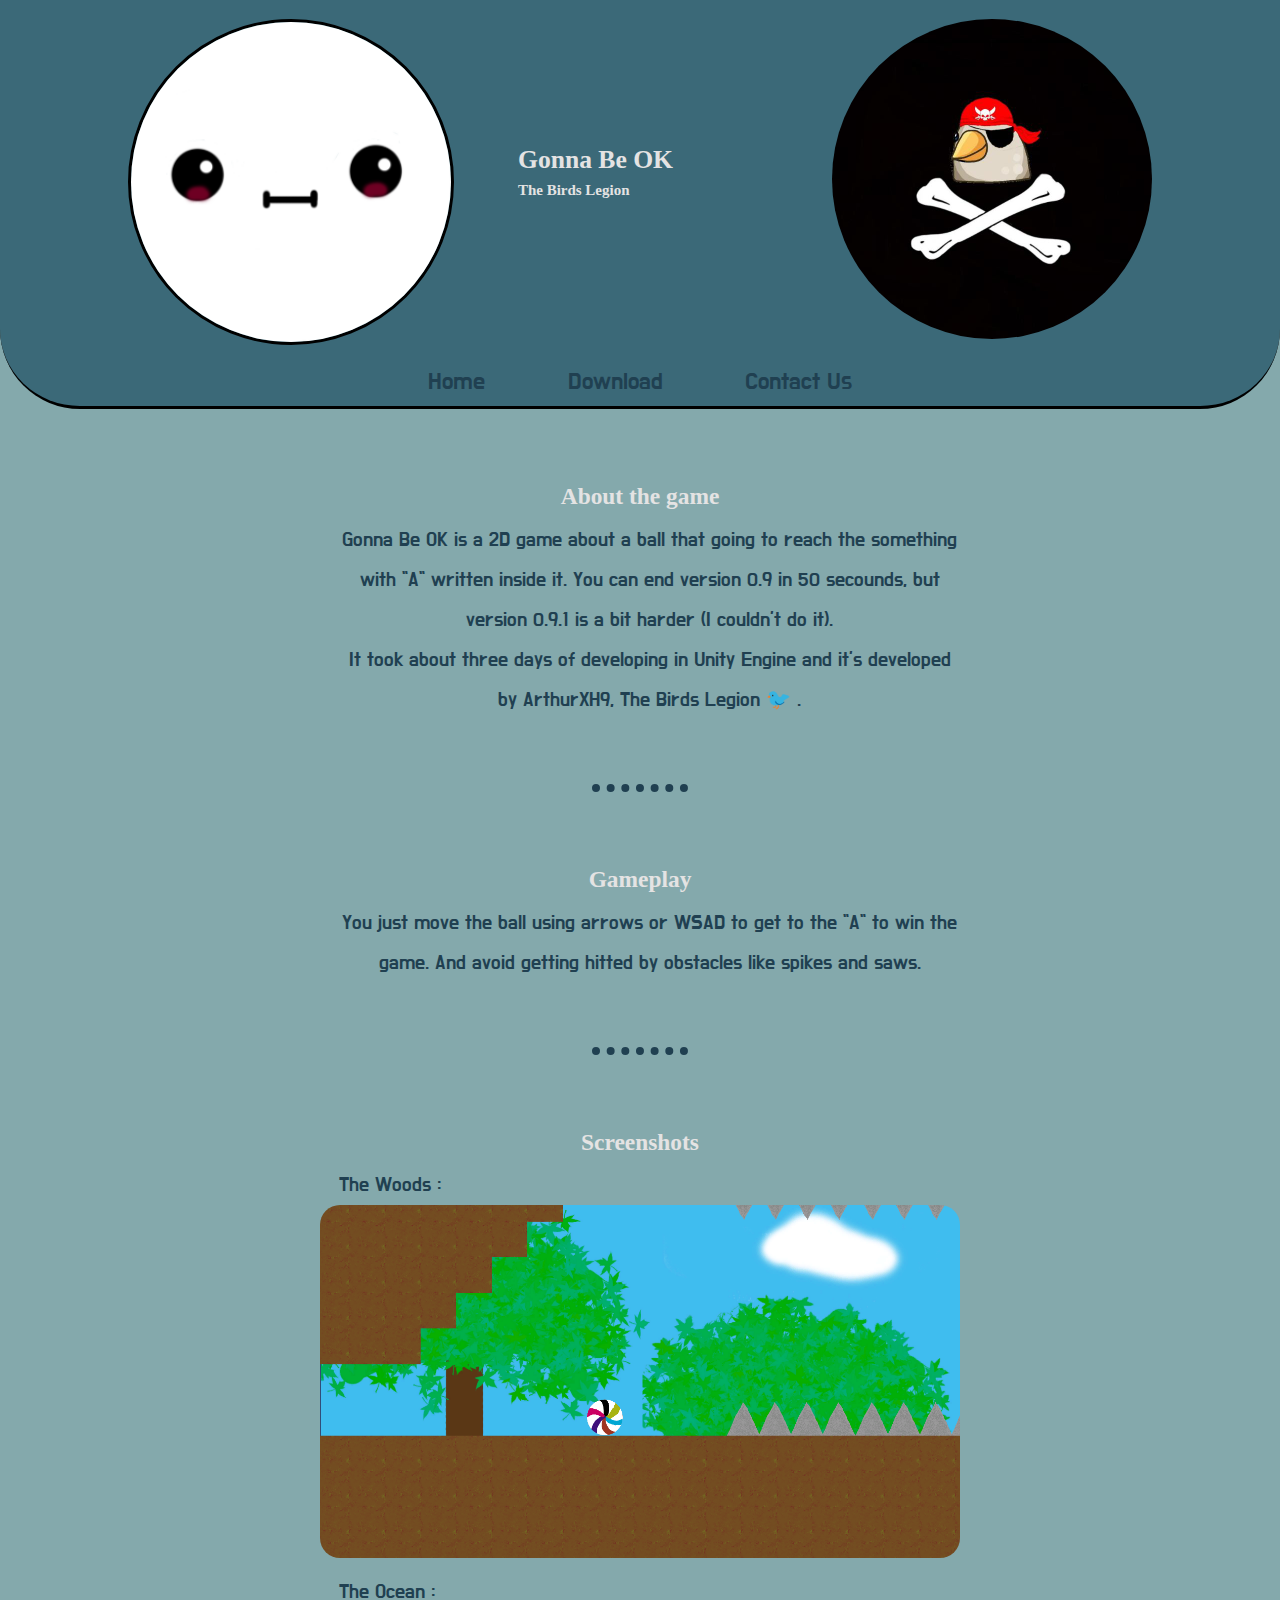
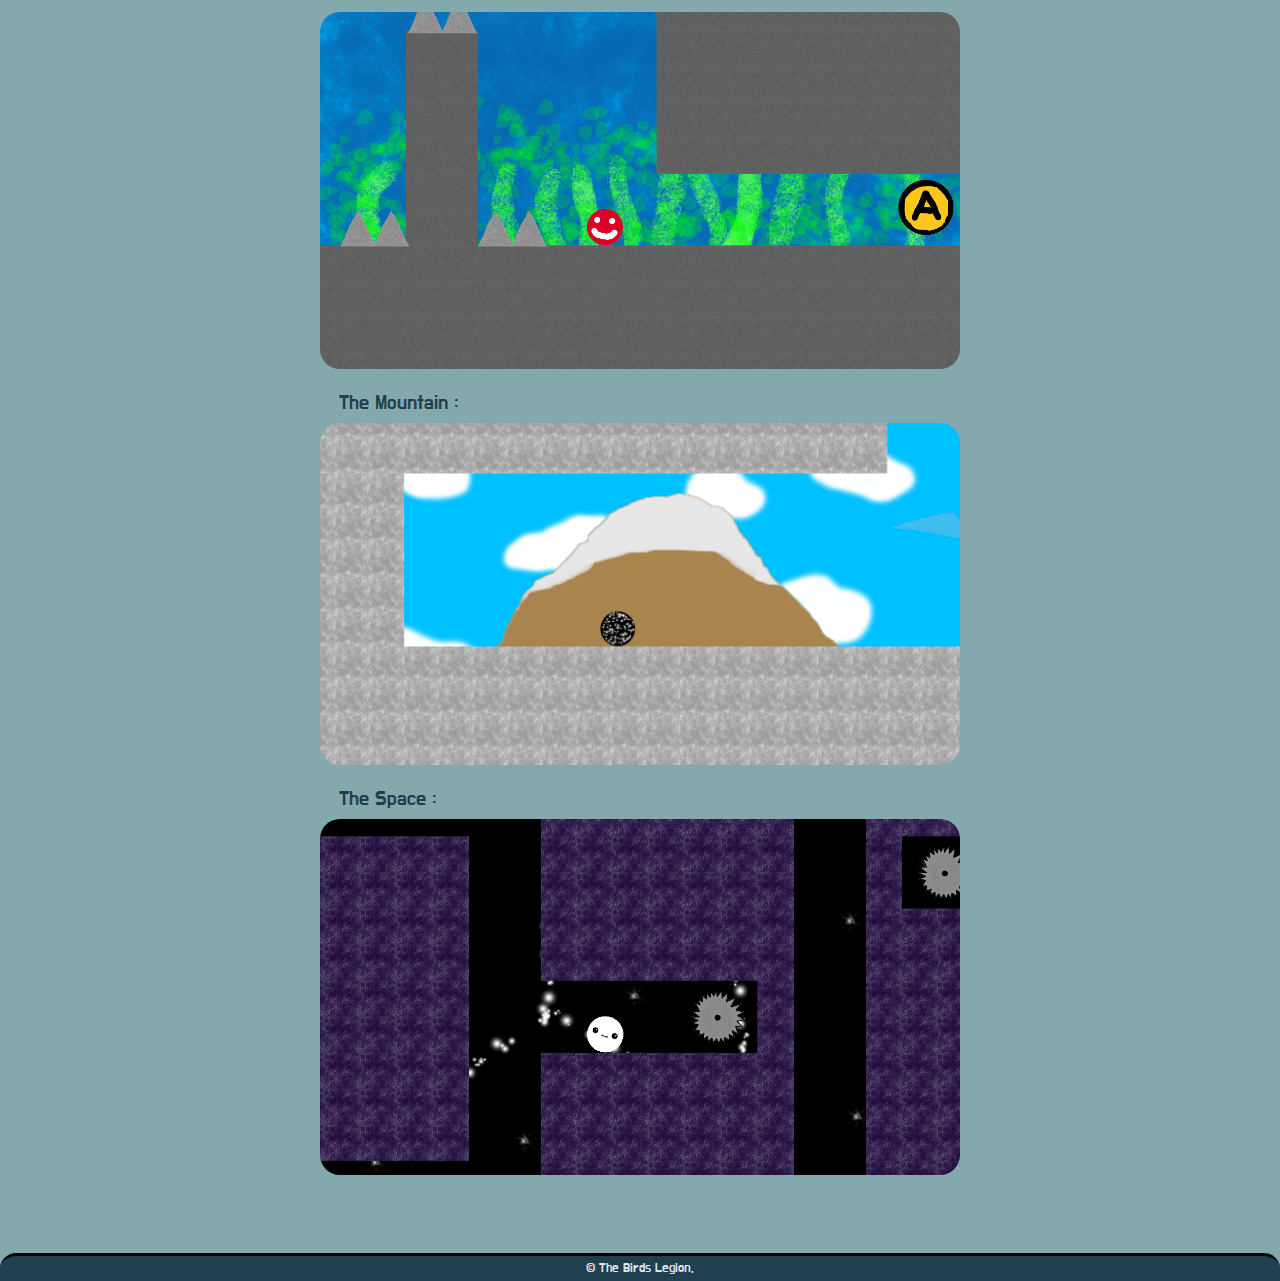
<file: index.html>
<!DOCTYPE html>
<html>
<head>
	<title>Gonna Be OK | Home</title>
	<link rel="stylesheet" href="css/styles.css">
	<link rel="icon" href="images/gonnabeok.png">
	<link href="https://fonts.googleapis.com/css2?family=Do+Hyeon&family=Merienda+One&display=swap" rel="stylesheet">
</head>
<body>
	<div id="home-panel">
		<img id="gonnabeok" src="images/gonnabeok.png">
		<img id="birds" src="images/birds.jpg">
		<div class="main-title">
		<h1>Gonna Be OK</h1>
		<h3>The Birds Legion</h3>
		</div>
		<div class="cleared-left">
			<a href="index.html">Home</a>
			<a href="download.html">Download</a>
			<a href="contact-us.html">Contact Us</a>
		</div>
	</div>
	<div id="top-container">
		<h3>About the game</h3>
		<p id="home-paragraph">Gonna Be OK is a 2D game about a ball that going to reach the something with "A" written inside it. You can end version 0.9 in 50 secounds, but version 0.9.1 is a bit harder (I couldn't do it).<br>It took about three days of developing in Unity Engine and it's developed by ArthurXH9, The Birds Legion 🐦 .</p>
		<hr>
		<h3>Gameplay</h3>
		<p>You just move the ball using arrows or WSAD to get to the "A" to win the game. And avoid getting hitted by obstacles like spikes and saws.</p>
		<hr>
		<h3>Screenshots</h3>
		<div id="screenshots-corner">
			<p>The Woods :</p>
			<img class="screenshot" src="images/screenshot1.png">
			<p>The Ocean :</p>
			<img class="screenshot" src="images/screenshot2.png">
			<p>The Mountain :</p>
			<img class="screenshot" src="images/screenshot3.png">
			<p>The Space :</p>
			<img class="screenshot" src="images/screenshot4.png">
		</div>
	</div>
	<div id="bottom-container">
		<p id="copyright">© The Birds Legion.</p>
	</div>
</body>
</html>
</file>
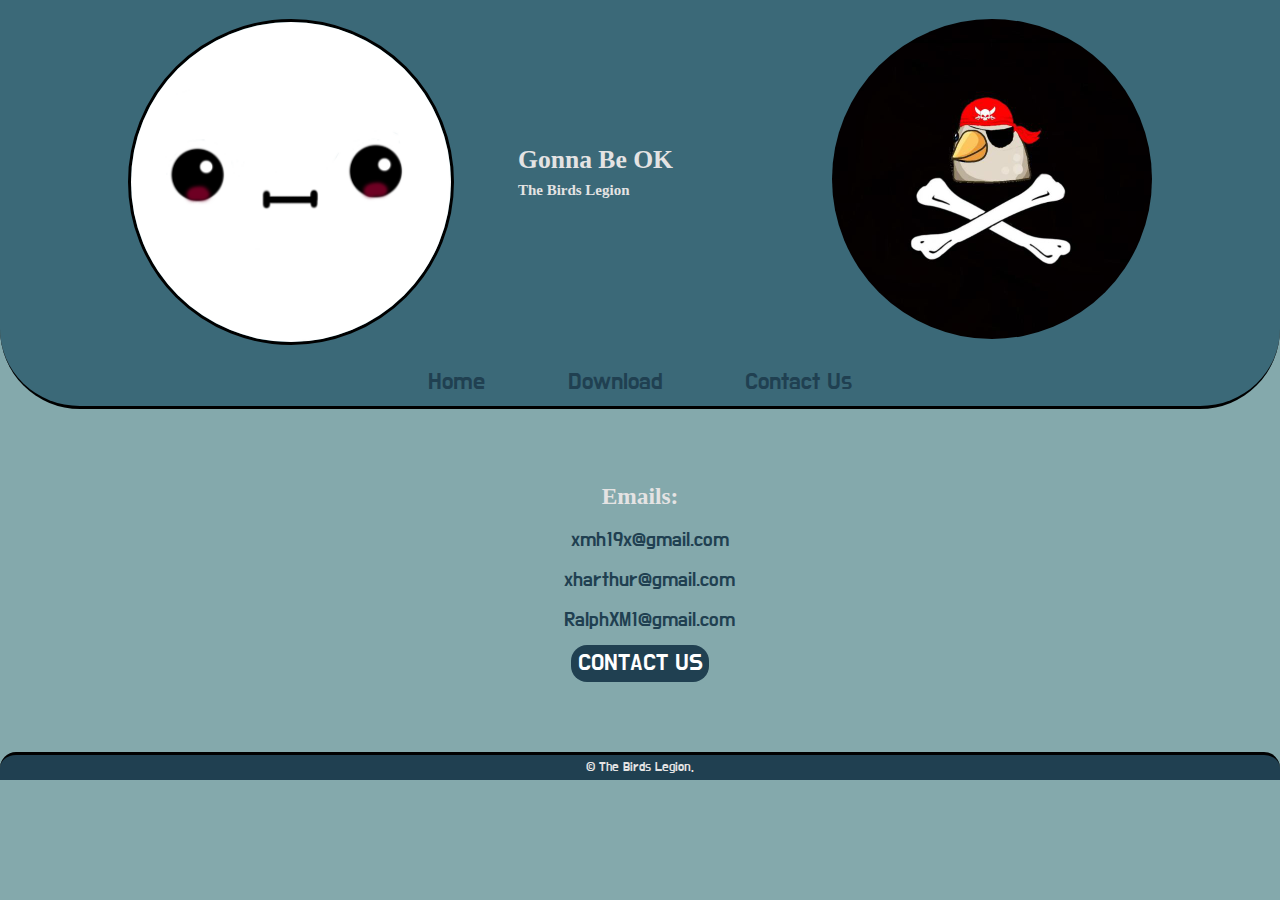
<file: contact-us.html>
<!DOCTYPE html>
<html>
<head>
	<title>Gonna Be OK | Contact Us</title>
	<link rel="stylesheet" href="css/styles.css">
	<link rel="icon" href="images/gonnabeok.png">
	<link href="https://fonts.googleapis.com/css2?family=Do+Hyeon&family=Merienda+One&display=swap" rel="stylesheet">
</head>
<body>
	<div id="home-panel">
		<img id="gonnabeok" src="images/gonnabeok.png">
		<img id="birds" src="images/birds.jpg">
		<div class="main-title">
		<h1>Gonna Be OK</h1>
		<h3>The Birds Legion</h3>
		</div>
		<div class="cleared-left">
			<a href="index.html">Home</a>
			<a href="download.html">Download</a>
			<a href="contact-us.html">Contact Us</a>
		</div>
	</div>
	<div id="top-container">
			<h3>Emails:</h3>
			<p>xmh19x@gmail.com</p>
			<p>xharthur@gmail.com</p>
			<p>RalphXM1@gmail.com</p>
			<a class="btn" href="mailto:xmh19x@gmail.com">CONTACT US</a>
	</div>
	<div id="bottom-container">
		<p id="copyright">© The Birds Legion.</p>
	</div>
</body>
</html>
</file>
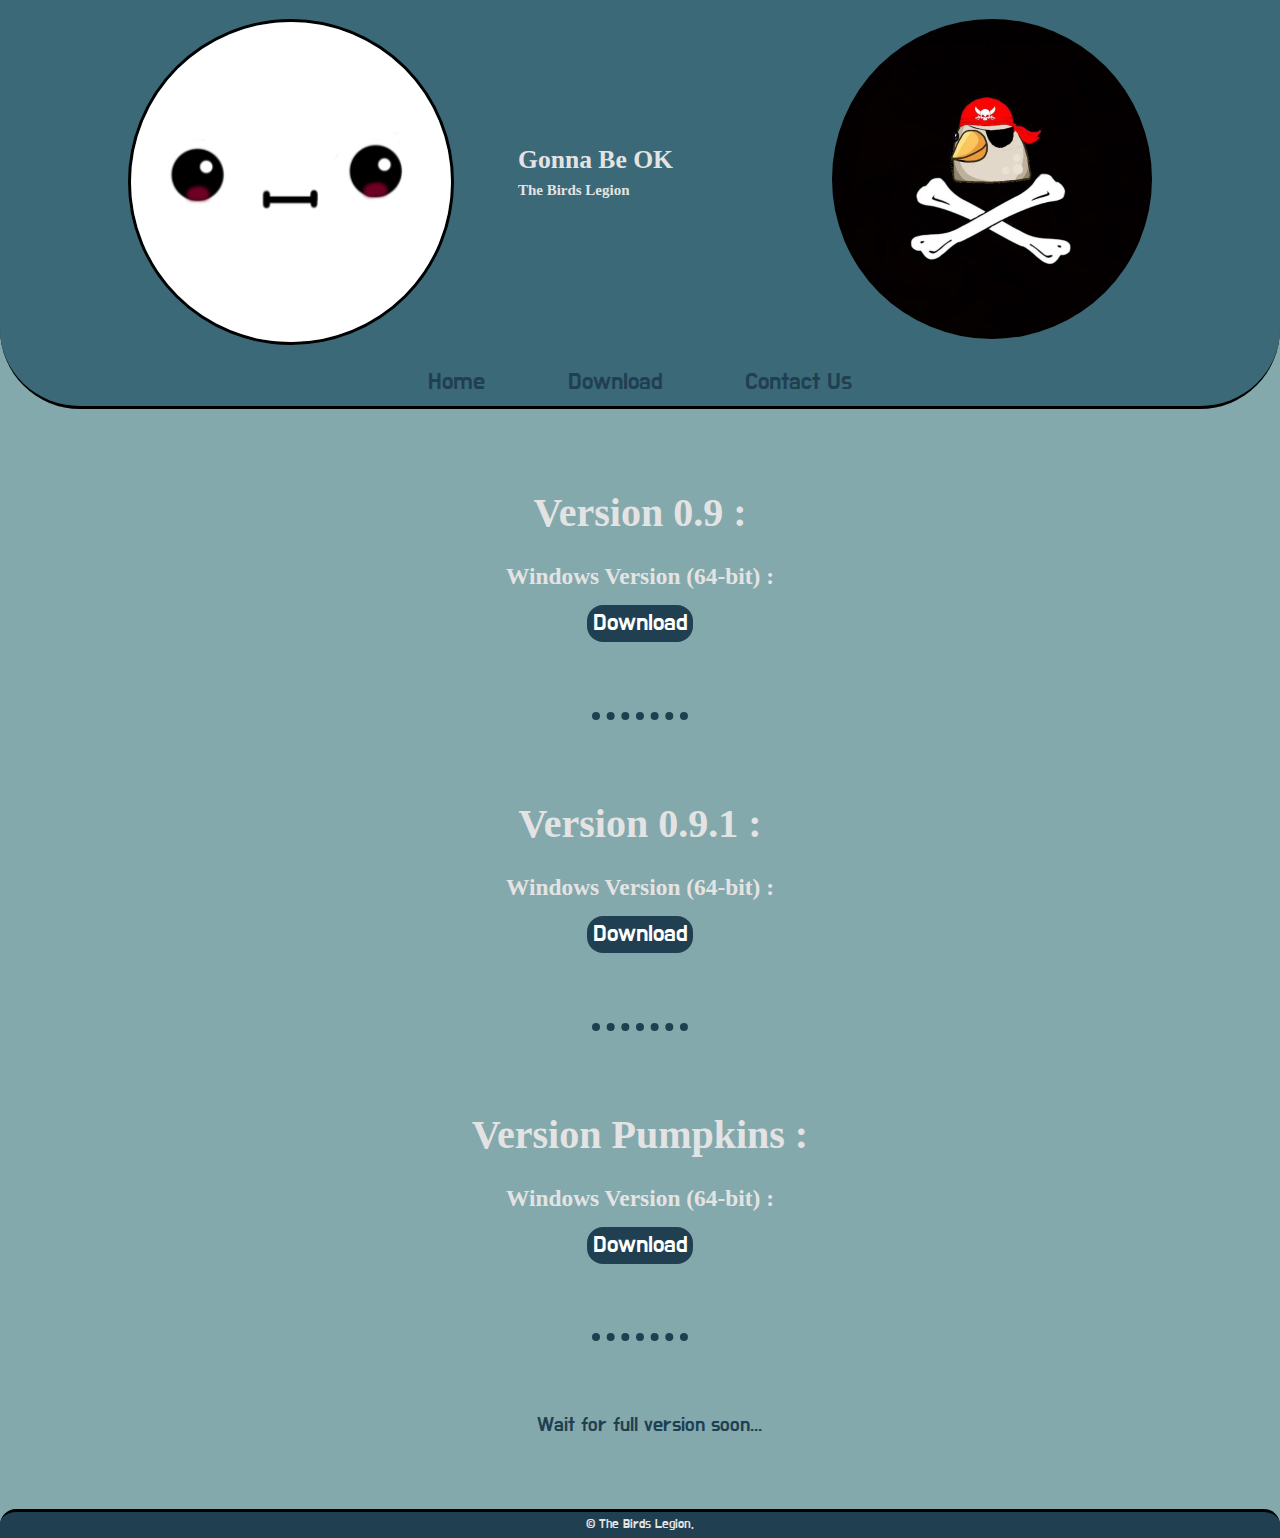
<file: download.html>
<!DOCTYPE html>
<html>
<head>
	<title>Gonna Be OK | Download</title>
	<link rel="stylesheet" href="css/styles.css">
	<link rel="icon" href="images/gonnabeok.png">
	<link href="https://fonts.googleapis.com/css2?family=Do+Hyeon&family=Merienda+One&display=swap" rel="stylesheet">
</head>
<body>
	<div id="home-panel">
		<img id="gonnabeok" src="images/gonnabeok.png">
		<img id="birds" src="images/birds.jpg">
		<div class="main-title">
		<h1>Gonna Be OK</h1>
		<h3>The Birds Legion</h3>
		</div>
		<div class="cleared-left">
			<a href="index.html">Home</a>
			<a href="download.html">Download</a>
			<a href="contact-us.html">Contact Us</a>
		</div>
	</div>
	<div id="top-container">
		<h1>Version 0.9 :</h1>
		<h3>Windows Version (64-bit) :</h3>
		<a target="_blank" class="btn" href="https://www.mediafire.com/file/ipf9qez9m4orgjm/Gonna_Be_OK_v0.9.exe/file">Download</a>
		<hr>
                <h1>Version 0.9.1 :</h1>
		<h3>Windows Version (64-bit) :</h3>
		<a target="_blank" class="btn" href="https://www.mediafire.com/download/3q7ay66lva3yvk7">Download</a>
		<hr>
                <h1>Version Pumpkins :</h1>
		<h3>Windows Version (64-bit) :</h3>
		<a target="_blank" class="btn" href="http://www.mediafire.com/file/6oegla1pz8k14a8/GonnaBeOKPumpkins.rar/file">Download</a>
		
                <hr>
		<p>Wait for full version soon...</p>
	</div>
	<div id="bottom-container">
		<p id="copyright">© The Birds Legion.</p>
	</div>
</body>
</html>
</file>
<file: css/styles.css>
/***************** TAG ****************/

body {
	line-height: 2;
	font-size: 20px;
	text-align: center;
	margin: 0;
	padding: 0;
	background-color: #84a9ac;
	font-family: 'Do Hyeon', sans-serif;
}

h1, h2, h3 {
	color: #e4e3e3;
	margin: 0;
	font-family: 'Merienda One', cursive;
}

p {
	margin: 0;
	margin-left: 3%;
	color: #204051;
}

a {
	color: #204051;
	margin: 0 3%;
	text-decoration: none;
	font-size: 1.5rem;
}

a:hover {
	color: #e4e3e3;
}

img {
	border-radius: 100%;
	width: 25%;
}

hr {
	width: 15%;
	border : none;
	border-top: dotted 8px #204051;
	margin: 10% auto;
}

/***************** CLASS ****************/

.cleared-left {
	clear: left;
}

.main-title {
	line-height: 1.5;
	text-align: left;
	margin-top: 10%;
	font-size: 1vw;
}

.screenshot {
	border-radius: 20px;
	width: 100%;
}

.btn {
	background-color: #204051;
	color: white;
	border-radius: 1rem;
	padding: 1%;
}

.btn:hover {
	background-color: black;
	color: white;
}

/***************** ID ****************/

#home-panel {
	padding-top: 1%;
	border-bottom: solid;
	background-color: #3b6978;
	border-bottom-left-radius: 5rem;
	border-bottom-right-radius: 5rem; 
}

#top-container {
	padding: 5% 5%;
	text-align: center;
	background-color: #84a9ac;
	width: 50%;
	margin: 0 auto;
}

#bottom-container {
	border-top: solid;
	background-color: #204051;
	border-top-left-radius: 1rem;
	border-top-right-radius: 1rem; 
}

#screenshots-corner {
	text-align: left;
}

#gonnabeok {
	margin: 0.5% 5% 1% 10%;
	float: left;
	border-radius: 100%;
	border: solid;
	width: 25%;
}

#birds {
	margin: 0.5% 10% 1% 5%;
	float: right;
}

#copyright {
	clear: left;
	clear: right;
	margin: auto;
	font-size: 1vw;
	color: #e4e3e3;
}
</file>
